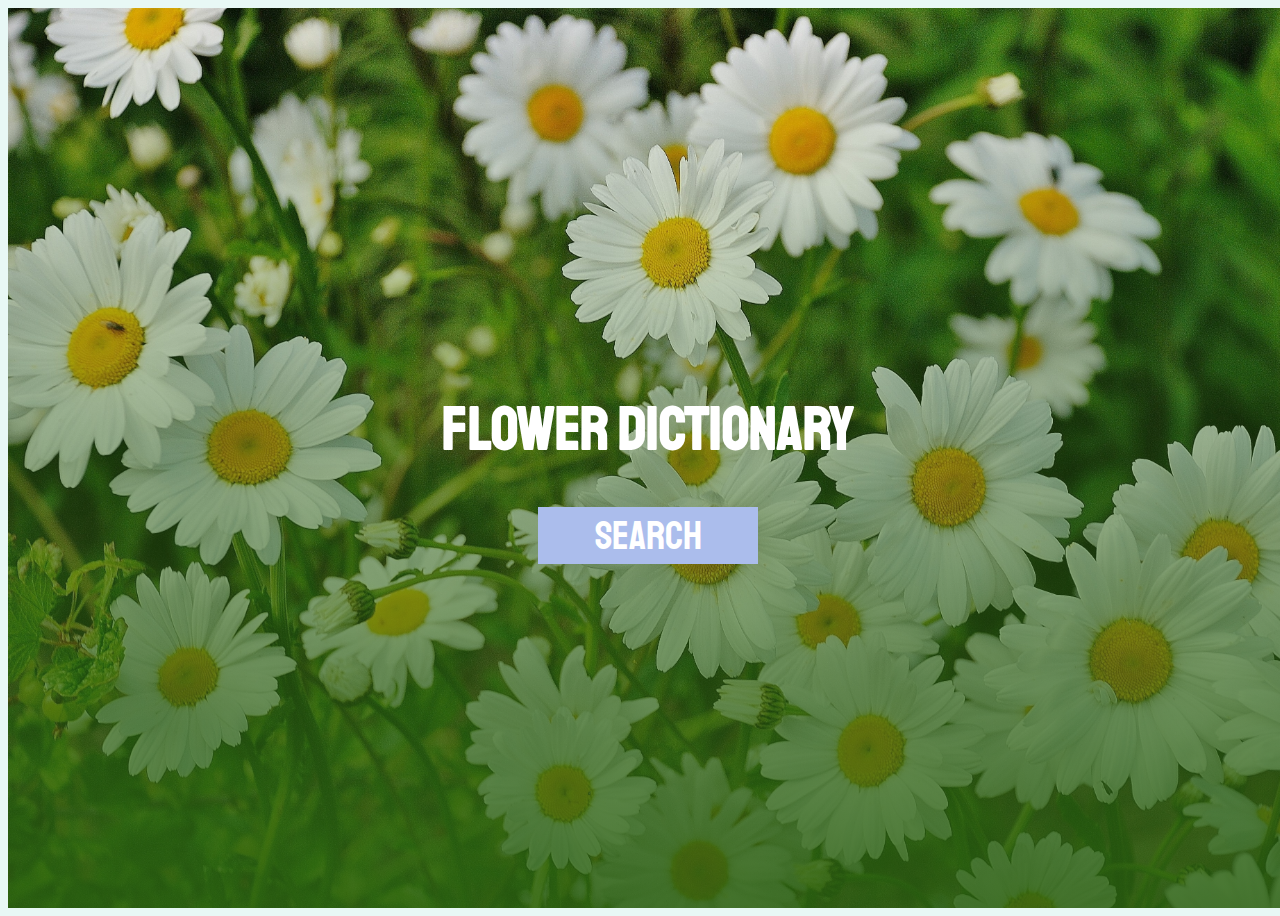
<file: webApp/index.html>
<!DOCTYPE html>
<html lang="en">
    <head>
        <meta charset="utf-8">
        <link href="https://fonts.googleapis.com/css2?family=Staatliches&display=swap" rel="stylesheet">
        <link rel="stylesheet" href="./styles/style.css">
        <meta name="viewport" content="width=device-width, initial-scale=1.0">
        <title>Home</title>
    </head>
    <body>
        <div class="flex-container landingPage">
            <div class = "items">
                <h1>FLOWER DICTIONARY</h1>
                <button id = "search" onclick="document.location.href = 'menu.html'">SEARCH</button>
            </div>
        </div>
        <script src="./js/index.js" ></script>
    </body> 
</html>
</file>
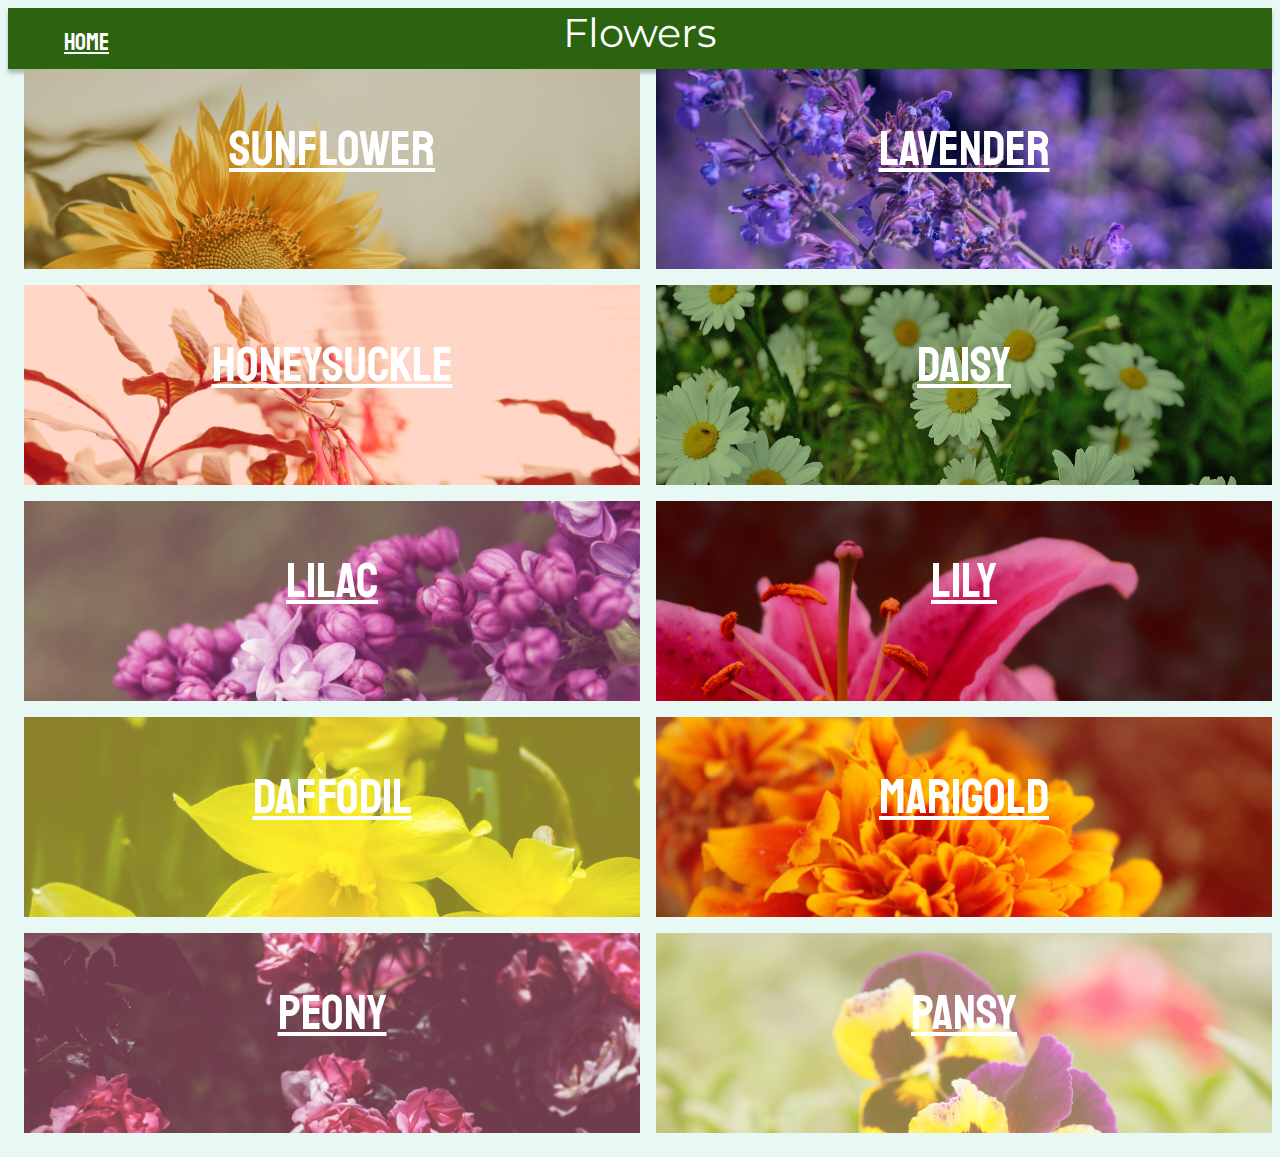
<file: webApp/menu.html>
<!DOCTYPE html>
<html lang="en">
    <head>
        <link rel="stylesheet" href="./styles/style.css">
        <link href="https://fonts.googleapis.com/css2?family=Montserrat:wght@400;500&display=swap" rel="stylesheet">  
        <link href="https://fonts.googleapis.com/css2?family=Staatliches&display=swap" rel="stylesheet">
        <meta name="viewport" content="width=device-width, initial-scale=1.0">
        <title>Menu</title>
    </head>
    <body onload="start()">
        <div id = "flowerTitle"><a href="index.html"><span id = "homeButton">Home</span></a>Flowers</div>
        <div class="flex-container flowerItems"></div>
        <script src="./js/index.js" ></script>

    </body>
</html>
</file>
<file: webApp/styles/style.css>
h1{
    font-family: 'Staatliches', cursive;
    color: white;
    font-size: 3.75rem;
    line-height: 75px;
}
body{
    background-color: #E8F8F5 ;
}
#search{
    width: 220px;
    height: 57px;
    left: 37px;
    top: 304px;
    background-color: #ABBDEC;
    border: none;
    color: white;
    font-family: 'Staatliches', cursive;
    font-size: 40px;
}
.landingPage{
    display: flex;
    background-image:  linear-gradient(0.55deg, #2B6310 -16.41%, rgba(255, 255, 255, 0) 101.94%), url("../pictures/daisy.jpg") ;
    background-size: cover;
    width: 100vw;
    height: 100vh;
    justify-content: center;
    align-items: center;
}
.items{
    text-align: center;
    display: block;
}

.flowerItems, .flowerLog{
    display: flex;
    flex-wrap: wrap;
    justify-content: space-evenly;
}


.flowerItems > div{
    width: 400px;
    height: 200px;
    margin-left: 1rem;
    margin-bottom: 1rem;
    display: flex;
    justify-content: center;      
}

#flowerTitle{
    width: 100%;
    background: #2B6310;
    box-shadow: 0px 4px 4px rgba(0, 0, 0, 0.25);
    height: 3.8rem;
    color: white;
    text-align: center;
    font-family: 'Montserrat', sans-serif;
    font-size: 2.5rem;
}
#Sunflower{
    background-image:url('../pictures/sunflower.jpg'), linear-gradient(rgba(207, 173, 110, 0.5),rgba(207, 173, 110, 0.5));
    background-blend-mode: overlay;
    background-size: cover;
}
#Daisy{
    background-image:url('../pictures/daisy.jpg'), linear-gradient(rgba(35, 70, 8, 0.5),rgba(35, 70, 8, 0.5));
    background-blend-mode: overlay;
    background-size: cover;

}
#Lavender{
    background-image:url('../pictures/lavendar.jpg'),linear-gradient(rgba(108, 76, 164, 0.5),rgba(108, 76, 164, 0.5));
    background-blend-mode: overlay;
    background-size: cover;

}
#Honeysuckle{
    background-image:url('../pictures/honeysuckle.jpg'), linear-gradient(rgba(255, 93, 81, 0.54),rgba(255, 93, 81, 0.54));
    background-blend-mode: overlay;
    background-size: cover;
}
#Lilac{
    background-image:url('../pictures/lilac.jpg'),linear-gradient( rgba(209, 157, 195, 0.5), rgba(209, 157, 195, 0.5));
    background-blend-mode: overlay;
    background-size: cover;
}
#Lily{
    background-image:url('../pictures/lily.jpg'), linear-gradient( rgba(186, 21, 64, 0.5), rgba(186, 21, 64, 0.5));
    background-blend-mode: overlay;
    background-size: cover;
}
#Daffodil{
    background-image:url('../pictures/daffodil.jpg'), linear-gradient( rgba(251, 240, 139, 0.5), rgba(251, 240, 139, 0.5));
    background-blend-mode: overlay;
    background-size: cover;
}
#Marigold{
    background-image:url('../pictures/marigold.jpg'), linear-gradient( rgba(237, 125, 1, 0.5), rgba(237, 125, 1, 0.5));
    background-blend-mode: overlay;
    background-size: cover;
}
#Peony{
    background-image:url('../pictures/peony.jpg'),linear-gradient( rgba(223, 164, 182, 0.5), rgba(223, 164, 182, 0.5));
    background-blend-mode: overlay;
    background-size: cover;
}
#Pansy{
    background-image:url('../pictures/pansy.jpg'), linear-gradient( rgba(254, 251, 190, 0.5), rgba(254, 251, 190, 0.5));
    background-blend-mode: overlay;
    background-size: cover;
}
.flowerItems > div >p{
    text-align: center;
    font-family: 'Staatliches', cursive;
    color: white;
    font-size: 3.1rem;
    text-decoration: underline;
}
.flowerItems > div:hover{
    transform: scale(1.1);
    box-shadow: 0px 4px 4px rgba(0, 0, 0, 0.25);
}
.flowerLog {
    display: flex;
    flex-direction: row;
    align-content: space-around;
    margin-left: 1rem;
    margin-right: 1rem;
    position: absolute;
    top: 5%;
    overflow: hidden;
}
.flowerLog > div{
    text-align: center;
}
.flowerLog > div > p{
    color: white;
    font-family: 'Montserrat', sans-serif;
    font-size: 1.2rem;
    margin-left: 3%;
    margin-right: 3%;
}
.flowerLog > div > h1,h3{
    font-family: 'Staatliches', cursive;
    color: white;
    text-decoration: underline;
}
.flowerLog > div > h1{
    font-size: 3rem;     
}
.flowerLog > div > h3{
    font-size: 25px;     
}
#outsideImage{
    width:100vw; 
    height: 100vh;
}
#menuButton,#homeButton{
    color: white;
    font-family: 'Staatliches', cursive;
    text-decoration: underline;
    font-size: 1.5rem;  
}
#menuButton{
    position: absolute;
    left: 2%;
    top: 2%;  
}
#homeButton{
    position: absolute;
    left: 5%;
    top: 3%;
}


/*media queries*/
@media only screen and (min-width: 320px)and (max-width: 767px) {
    .flowerItems > div{
        flex: 100%;
    }
}
@media only screen and (min-width: 768px) {
    .flowerItems > div{
        flex: calc(100%/3);
    }
}
</file>
